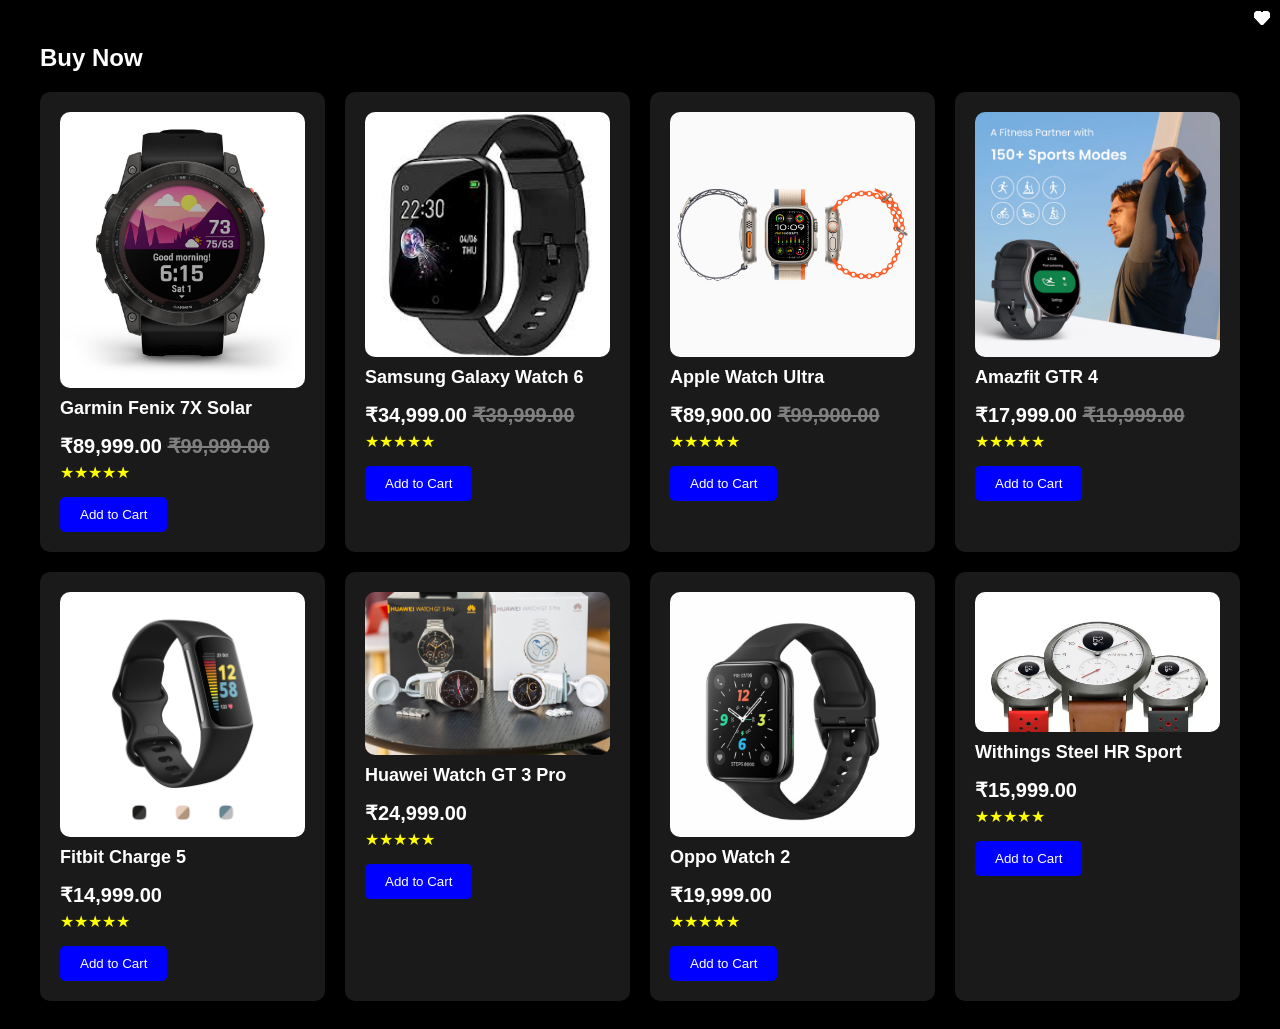
<file: smartwatchc.html>
<html>
<head>
    <style>
        body {
            background-color: black;
            color: white;
            font-family: Arial, sans-serif;
        }
        .container {
            max-width: 1200px;
            margin: 0 auto;
            padding: 20px;
        }
        .title {
            font-size: 24px;
            font-weight: bold;
            margin-bottom: 20px;
        }
        .grid {
            display: grid;
            grid-template-columns: repeat(auto-fit, minmax(250px, 1fr));
            gap: 20px;
        }
        .product {
            background-color: #1a1a1a;
            padding: 20px;
            border-radius: 10px;
            transition: transform 0.3s;
        }
        .product:hover {
            transform: scale(1.05);
        }
        .product img {
            width: 100%;
            height: auto;
            border-radius: 10px;
        }
        .product h2 {
            font-size: 18px;
            margin-top: 10px;
        }
        .product p {
            margin: 5px 0;
        }
        .price {
            font-size: 20px;
            font-weight: bold;
        }
        .line-through {
            text-decoration: line-through;
            color: gray;
        }
        .rating {
            color: yellow;
        }
        .add-to-cart {
            margin-top: 10px;
            background-color: blue;
            color: white;
            padding: 10px 20px;
            border: none;
            border-radius: 5px;
            cursor: pointer;
            transition: background-color 0.3s;
        }
        .add-to-cart:hover {
            background-color: darkblue;
        }
        .heart-icon {
            position: absolute;
            top: 10px;
            right: 10px;
            color: white;
            cursor: pointer;
        }
    </style>
    <link href="https://cdnjs.cloudflare.com/ajax/libs/font-awesome/5.15.3/css/all.min.css" rel="stylesheet"/>
</head>
<body>
    <div class="container">
        <h1 class="title">Buy Now</h1>
        <div class="grid">
            <!-- Product 1 -->
            <div class="product">
                <div class="relative">
                    <img src="imagshopecat/gamixwatchc.png" alt="Garmin Fenix 7X Solar">
                    <i class="fas fa-heart heart-icon"></i>
                </div>
                <h2>Garmin Fenix 7X Solar</h2>
                <p class="price">₹89,999.00 <span class="line-through">₹99,999.00</span></p>
                <p class="rating">★★★★★</p>
                <button class="add-to-cart" data-name="Garmin Fenix 7X Solar" data-price="89999">Add to Cart</button>
            </div>
            <!-- Product 2 -->
            <div class="product">
                <div class="relative">
                    <img src="image/smartwatchc.jpg" alt="Samsung Galaxy Watch 6">
                    <i class="fas fa-heart heart-icon"></i>
                </div>
                <h2>Samsung Galaxy Watch 6</h2>
                <p class="price">₹34,999.00 <span class="line-through">₹39,999.00</span></p>
                <p class="rating">★★★★★</p>
                <button class="add-to-cart" data-name="Samsung Galaxy Watch 6" data-price="34999">Add to Cart</button>
            </div>
            <!-- Product 3 -->
            <div class="product">
                <div class="relative">
                    <img src="imagshopecat/applewatch.png" alt="Apple Watch Ultra">
                    <i class="fas fa-heart heart-icon"></i>
                </div>
                <h2>Apple Watch Ultra</h2>
                <p class="price">₹89,900.00 <span class="line-through">₹99,900.00</span></p>
                <p class="rating">★★★★★</p>
                <button class="add-to-cart" data-name="Apple Watch Ultra" data-price="89900">Add to Cart</button>
            </div>
            <!-- Product 4 -->
            <div class="product">
                <div class="relative">
                    <img src="imagshopecat/amazfitwatch.png" alt="Amazfit GTR 4">
                    <i class="fas fa-heart heart-icon"></i>
                </div>
                <h2>Amazfit GTR 4</h2>
                <p class="price">₹17,999.00 <span class="line-through">₹19,999.00</span></p>
                <p class="rating">★★★★★</p>
                <button class="add-to-cart" data-name="Amazfit GTR 4" data-price="17999">Add to Cart</button>
            </div>
            <!-- Product 5 -->
            <div class="product">
                <div class="relative">
                    <img src="imagshopecat/fitbit.png" alt="fitbit">
                    <i class="fas fa-heart heart-icon"></i>
                </div>
                <h2>Fitbit Charge 5</h2>
                <p class="price">₹14,999.00</p>
                <p class="rating">★★★★★</p>
                <button class="add-to-cart" data-name="Fitbit Charge 5" data-price="14999">Add to Cart</button>
            </div>
            <!-- Product 6 -->
            <div class="product">
                <div class="relative">
                    <img src="imagshopecat/huwaiwatch.png" alt="Huawei Watch GT 3 Pro">
                    <i class="fas fa-heart heart-icon"></i>
                </div>
                <h2>Huawei Watch GT 3 Pro</h2>
                <p class="price">₹24,999.00</p>
                <p class="rating">★★★★★</p>
                <button class="add-to-cart" data-name="Huawei Watch GT 3 Pro" data-price="24999">Add to Cart</button>
            </div>
            <!-- Product 7 -->
            <div class="product">
                <div class="relative">
                    <img src="imagshopecat/oppwatch.png" alt="Oppo Watch 2">
                    <i class="fas fa-heart heart-icon"></i>
                </div>
                <h2>Oppo Watch 2</h2>
                <p class="price">₹19,999.00</p>
                <p class="rating">★★★★★</p>
                <button class="add-to-cart" data-name="Oppo Watch 2" data-price="19999">Add to Cart</button>
            </div>
            <!-- Product 8 -->
            <div class="product">
                <div class="relative">
                    <img src="imagshopecat/withing.png" alt="Withings Steel HR Sport">
                    <i class="fas fa-heart heart-icon"></i>
                </div>
                <h2>Withings Steel HR Sport</h2>
                <p class="price">₹15,999.00</p>
                <p class="rating">★★★★★</p>
                <button class="add-to-cart" data-name="Withings Steel HR Sport" data-price="15999">Add to Cart</button>
            </div>
        </div>
    </div>
    <script>
        // Function to add items to the cart
        function addToCart(name, price) {
            let cart = JSON.parse(localStorage.getItem('cart')) || [];
            const existingProductIndex = cart.findIndex(item => item.name === name);
    
            if (existingProductIndex > -1) {
                // If the product already exists, increment the quantity
                cart[existingProductIndex].quantity += 1;
            } else {
                // If it's a new product, add it to the cart
                cart.push({ name, price, quantity: 1 });
            }
    
            localStorage.setItem('cart', JSON.stringify(cart));
        }
    
        // Event listener for "Add to Cart" buttons
        document.querySelectorAll('.add-to-cart').forEach(button => {
            button.addEventListener('click', function() {
                const name = this.getAttribute('data-name');
                const price = this.getAttribute('data-price');
                addToCart(name, price);
                alert(`${name} has been added to your cart!`);
            });
        });
    </script>
           
</body>
</html>
</file>
